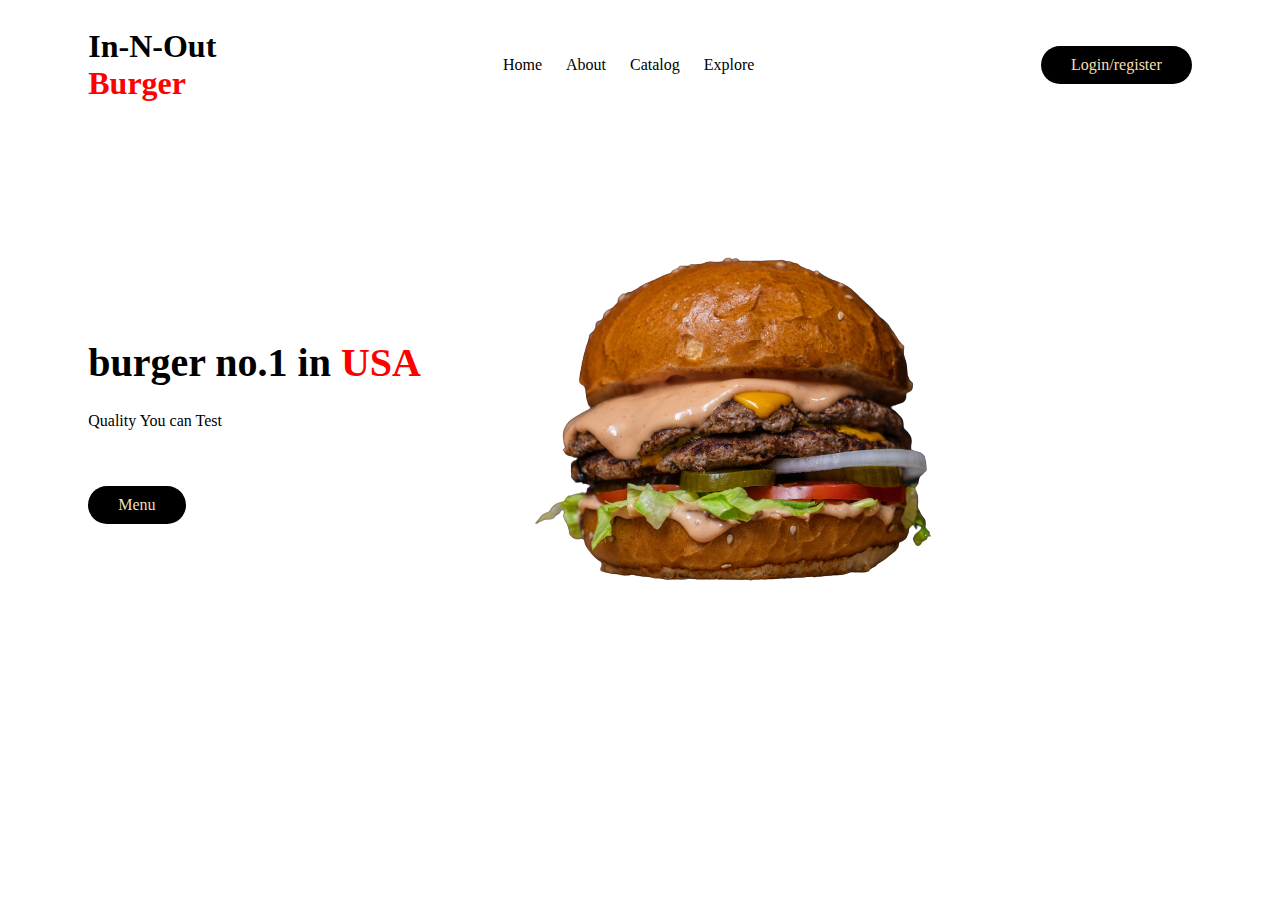
<file: index.html>
<!DOCTYPE html>
<html lang="en">

<head>
    <meta charset="UTF-8">
    <meta http-equiv="X-UA-Compatible" content="IE=edge">
    <meta name="viewport" content="width=device-width, initial-scale=1.0">
    <title>Utama</title> <link rel="preconnect" href="https://fonts.googleapis.com">
    <link rel="preconnect" href="https://fonts.gstatic.com" crossorigin>
    <link href="https://fonts.googleapis.com/css2?family=Poppins:wght@100;400;600&display=swap" rel="stylesheet">
    <link rel="stylesheet" href="css/style.css">
</head>

<body>
    <div class="header">
        <div class="nav-container">
            <div class="nav">
                <div class="nav-brand">
                    <h1><a href="index.html">In-N-Out <br><span>Burger</span></a></h1>
                </div>
                <div class="nav-menu">
                    <a href="index.html">Home</a>
                    <a href="tentang.html">About</a>
                    <a href="menu.html">Catalog</a>
                    <a href="sosmed.html">Explore</a>
                </div>
                <div class="profile">
                    <a href="login.html" class="btn">Login/register</a>

                </div>
            </div>
        </div>
    </div>
    <div class="hero">
        <div class="container">
            <div class="row ai-center">
                <div class="col4">
                    <div class="hero-desc">
                        <h1>burger no.1 in<span> USA</span></h1>
                        <p>Quality You can Test</p>
                        <div class="spacer5"></div>
                        <a href="menu.html" class="btn">Menu</a>
                    </div>
                </div>
                <div class="col6">
                    <img src="gambar/1.png" alt="" class="img-resposive">
                </div>
            </div>
        </div>
    </div>
 

</body>

</html>
</file>
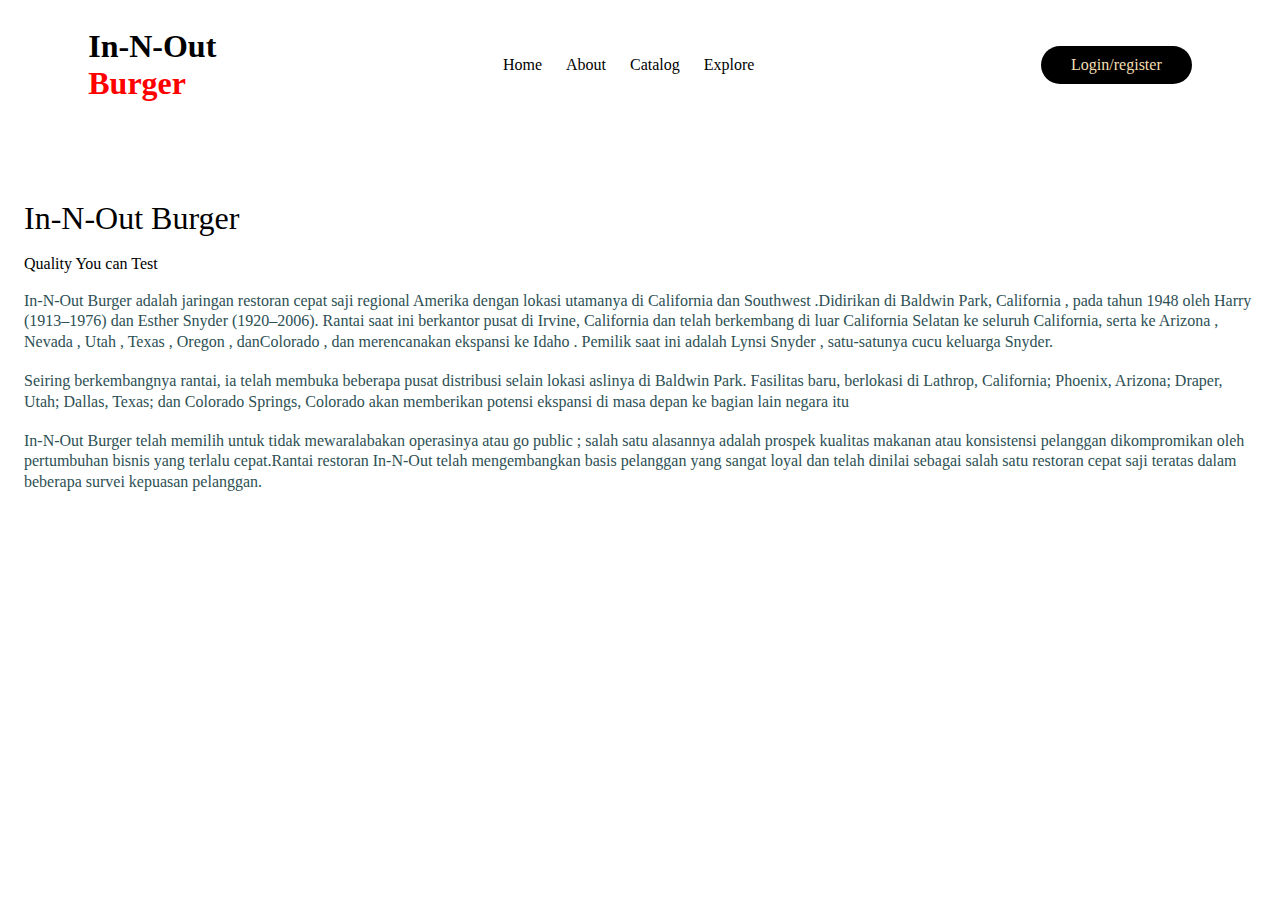
<file: tentang.html>
<!DOCTYPE html>
<html lang="en">

<head>
    <meta charset="UTF-8">
    <meta http-equiv="X-UA-Compatible" content="IE=edge">
    <meta name="viewport" content="width=device-width, initial-scale=1.0">
    <title>About</title>
    <link rel="preconnect" href="https://fonts.googleapis.com">
    <link rel="preconnect" href="https://fonts.gstatic.com" crossorigin>
    <link href="https://fonts.googleapis.com/css2?family=Poppins:wght@100;400;600&display=swap" rel="stylesheet">
    <link rel="stylesheet" href="css/style.css">
    <link rel="stylesheet" href="css/about.css">
</head>

<body>
    <div class="header">
        <div class="nav-container">
            <div class="nav">
                <div class="nav-brand">
                    <h1><a href="index.html">In-N-Out <br><span>Burger</span></a></h1>
                </div>
                <div class="nav-menu">
                    <a href="index.html">Home</a>
                    <a href="tentang.html">About</a>
                    <a href="menu.html">Catalog</a>
                    <a href="sosmed.html">Explore</a>
                </div>
                <div class="profile">
                    <a href="login.html" class="btn">Login/register</a>

                </div>
            </div>
        </div>
    </div>
    <div class="content">
        <div class="hero">
            <div class="hero-content">
                <h1>In-N-Out Burger</h1><br></h2>Quality You can Test</h2><br><br>
                <p> In-N-Out Burger adalah jaringan restoran cepat saji regional Amerika dengan lokasi utamanya di
                    California dan Southwest .Didirikan di Baldwin Park, California , pada tahun 1948 oleh Harry
                    (1913–1976) dan Esther Snyder (1920–2006). Rantai saat ini berkantor pusat di Irvine, California dan
                    telah berkembang di luar California Selatan ke seluruh California, serta ke Arizona , Nevada , Utah
                    , Texas , Oregon , danColorado , dan merencanakan ekspansi ke Idaho . Pemilik saat ini adalah Lynsi
                    Snyder , satu-satunya cucu keluarga Snyder.</p><br>
                <p>
                    Seiring berkembangnya rantai, ia telah membuka beberapa pusat distribusi selain lokasi aslinya di
                    Baldwin Park. Fasilitas baru, berlokasi di Lathrop, California; Phoenix, Arizona; Draper, Utah;
                    Dallas, Texas; dan Colorado Springs, Colorado akan memberikan potensi ekspansi di masa depan ke
                    bagian lain negara itu
                </p><br>
                <p>In-N-Out Burger telah memilih untuk tidak mewaralabakan operasinya atau go public ; salah satu
                    alasannya adalah prospek kualitas makanan atau konsistensi pelanggan dikompromikan oleh pertumbuhan
                    bisnis yang terlalu cepat.Rantai restoran In-N-Out telah mengembangkan basis pelanggan yang
                    sangat loyal dan telah dinilai sebagai salah satu restoran cepat saji teratas dalam
                    beberapa survei kepuasan pelanggan.</p>
            </div>
        </div>
    </div>
</body>

</html>
</file>
<file: css/style.css>
.body {
  margin: 0;
  padding: 0;
  font-family: "Poppins", sans-serif;
}
  
h1, h2, h3, h4, h5 {
  margin: 0;
  padding: 0;
}

p {
  margin: 0;
}

.container {
  max-width: 1200px;
  width: 90%;
  margin: auto;
}

.row {
  display: flex;
  flex-wrap: wrap;
}

.col1 {
  width: 5.3333333333%;
  margin: 1.5%;
}

.col2 {
  width: 13.6666666667%;
  margin: 1.5%;
}

.col3 {
  width: 22%;
  margin: 1.5%;
}

.col4 {
  width: 30.3333333333%;
  margin: 1.5%;
}

.col5 {
  width: 38.6666666667%;
  margin: 1.5%;
}

.col6 {
  width: 47%;
  margin: 1.5%;
}

.col7 {
  width: 55.3333333333%;
  margin: 1.5%;
}

.col8 {
  width: 63.6666666667%;
  margin: 1.5%;
}

.col9 {
  width: 72%;
  margin: 1.5%;
}

.col10 {
  width: 80.3333333333%;
  margin: 1.5%;
}

.col11 {
  width: 88.6666666667%;
  margin: 1.5%;
}

.col12 {
  width: 97%;
  margin: 1.5%;
}

.header {
  padding: 20px 0;
}

.nav-container {
  max-width: 1200px;
  width: 90%;
  margin: 0 auto;
}

.nav {
  display: flex;
  flex-wrap: wrap;
  margin: 0 1.5%;
  justify-content: space-between;
  align-items: center;
}
.nav-brand h1 a {
  text-decoration: none;
  color: black;
}
.nav-brand h1 a span {
  color: red;
}
.nav-menu a {
  text-decoration: none;
  color: black;
  padding: 10px;
}
.nav-menu a:hover {
  color: darkblue;
}
.btn {
  background: black;
  color: wheat;
  display: inline-block;
  padding: 10px 30px;
  border-radius: 30px;
  text-decoration: none;
  transition: all cubic-bezier(0.165, 0.84, 0.44, 1) 1s;
}
.btn:hover {
  color: wheat;
  background: darkred;
}

.ai-center {
  align-items: center;
}

.img-responsive {
  width: 100%;
}

.hero {
  padding: 5% 0;
}
.hero-desc h1 {
  font-size: 2.5em;
  line-height: 120%;
  margin-bottom: 20px;
}
.hero-desc h1 span {
  color: red;
}
.hero-desc p {
  line-height: 180%;
}

.spacer5 {
  height: 50px;
}/*# sourceMappingURL=style.css.map */
</file>
<file: css/about.css>
.content{
    padding: 1em;
}

.hero img {
    width: 200px;
}
.hero h1 {
    font-size: 2em;
    font-weight: 300;
    color: #000000;
}
 
.hero p {
    font-weight: 300;
    line-height: 1.3em;
    color: #2d5054;
}
</file>
